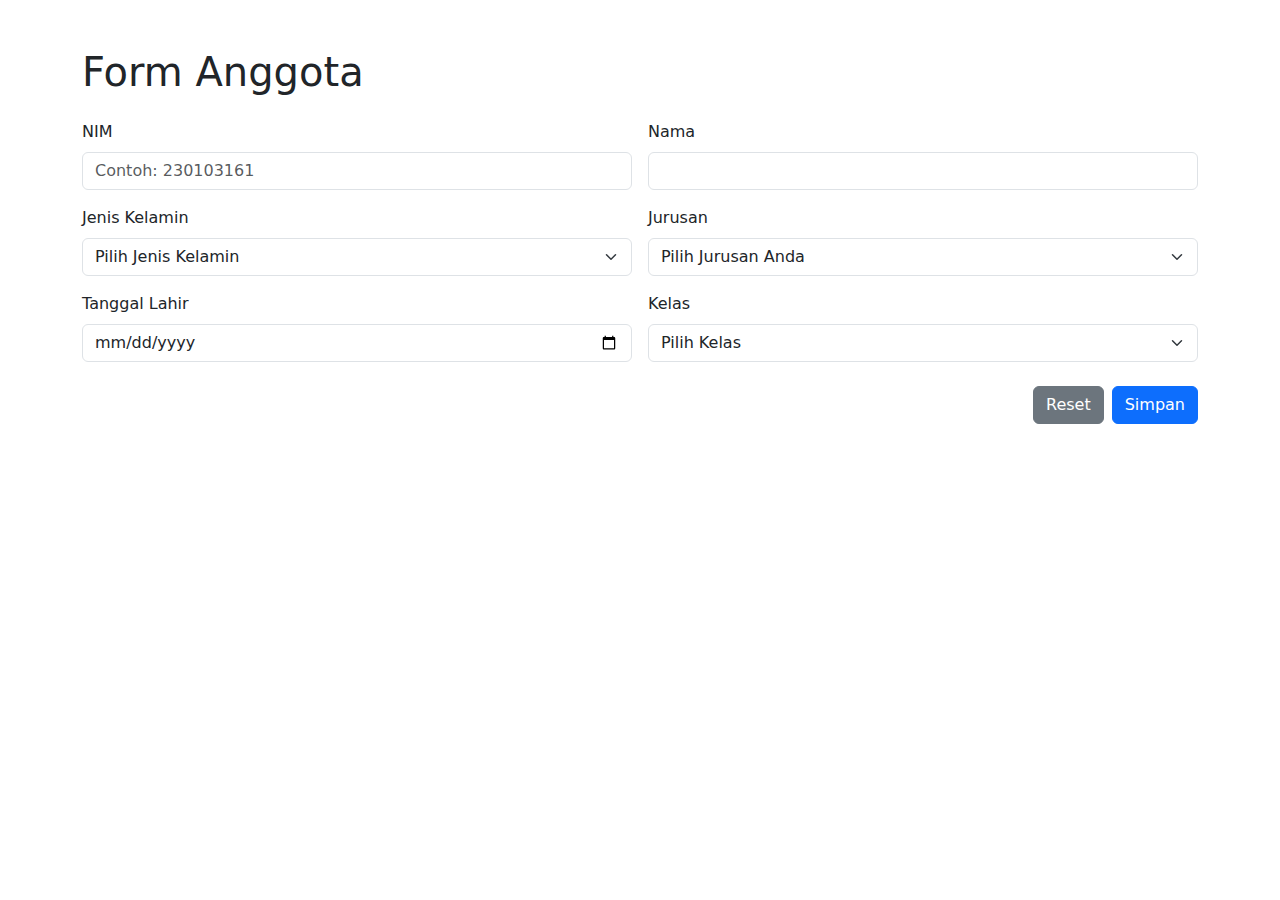
<file: Database/admin.html>
<!DOCTYPE html>
<html lang="en">

<head>
    <meta charset="UTF-8">
    <meta name="viewport" content="width=device-width, initial-scale=1.0">
    <title>Form Anggota</title>

    <!-- Bootstrap CSS -->
    <link href="https://cdn.jsdelivr.net/npm/bootstrap@5.3.0/dist/css/bootstrap.min.css" rel="stylesheet">
    <!-- Font Awesome -->
    <link href="https://cdnjs.cloudflare.com/ajax/libs/font-awesome/6.0.0-beta3/css/all.min.css" rel="stylesheet">
</head>

<body>
    <div class="container mt-5">
        <h1 class="mb-4">Form Anggota</h1>
        <form method="POST" action="Anggota/add_anggota.php">
            <div class="row g-3">
                <div class="col-md-6">
                    <label for="nim" class="form-label">NIM</label>
                    <input type="text" class="form-control" id="nim" name="nim" placeholder="Contoh: 230103161" required>
                </div>
                <div class="col-md-6">
                    <label for="nama" class="form-label">Nama</label>
                    <input type="text" class="form-control" id="nama" name="nama" required>
                </div>
                <div class="col-md-6">
                    <label for="jenis_kelamin" class="form-label">Jenis Kelamin</label>
                    <select class="form-select" id="jenis_kelamin" name="jenis_kelamin" required>
                        <option value="" disabled selected>Pilih Jenis Kelamin</option>
                        <option value="Laki-Laki">Laki-Laki</option>
                        <option value="Perempuan">Perempuan</option>
                    </select>
                </div>
                <div class="col-md-6">
                    <label for="jurusan" class="form-label">Jurusan</label>
                    <select class="form-select" id="jurusan" name="jurusan" required>
                        <option value="" disabled selected>Pilih Jurusan Anda</option>
                        <option value="D4 Teknologi Rekayasa Perangkat Lunak">D4 Teknologi Rekayasa Perangkat Lunak</option>
                        <option value="S1 Teknik Informatika">S1 Teknik Informatika</option>
                        <option value="S1 Sistem Informasi">S1 Sistem Informasi</option>
                        <option value="D3 Teknik Komputer">D3 Teknik Komputer</option>
                    </select>
                </div>
                <div class="col-md-6">
                    <label for="tgl_lahir" class="form-label">Tanggal Lahir</label>
                    <input type="date" class="form-control" id="tgl_lahir" name="tgl_lahir" required>
                </div>
                <div class="col-md-6">
                    <label for="kelas" class="form-label">Kelas</label>
                    <select class="form-select" id="kelas" name="kelas" required>
                        <option value="" disabled selected>Pilih Kelas</option>
                    </select>
                </div>
            </div>
            <div class="d-flex justify-content-end mt-4">
                <button type="reset" class="btn btn-secondary me-2">Reset</button>
                <button type="submit" class="btn btn-primary">Simpan</button>
            </div>
        </form>
    </div>

    <!-- Bootstrap JS -->
    <script src="https://cdn.jsdelivr.net/npm/bootstrap@5.3.0/dist/js/bootstrap.bundle.min.js"></script>
    <script>
        document.addEventListener("DOMContentLoaded", function () {
            const jurusanToKelas = {
                "D4 Teknologi Rekayasa Perangkat Lunak": ["TRPL23-23A1"],
                "S1 Teknik Informatika": ["TI23-23A1", "TI23-23A2", "TI23-23A3", "TI23-23A4", "TI23-23A5", "TI23-23A6"],
                "S1 Sistem Informasi": ["SI23-23A1", "SI23-23A2"],
                "D3 Teknik Komputer": ["TK23-23A1"]
            };

            const jurusanDropdown = document.getElementById("jurusan");
            const kelasDropdown = document.getElementById("kelas");

            jurusanDropdown.addEventListener("change", function () {
                const jurusan = this.value;

                // Reset kelas options
                kelasDropdown.innerHTML = '<option value="" disabled selected>Pilih Kelas</option>';

                if (jurusan in jurusanToKelas) {
                    jurusanToKelas[jurusan].forEach(kelas => {
                        const option = document.createElement("option");
                        option.value = kelas;
                        option.textContent = kelas;
                        kelasDropdown.appendChild(option);
                    });
                }
            });
        });
    </script>
</body>

</html>
</file>
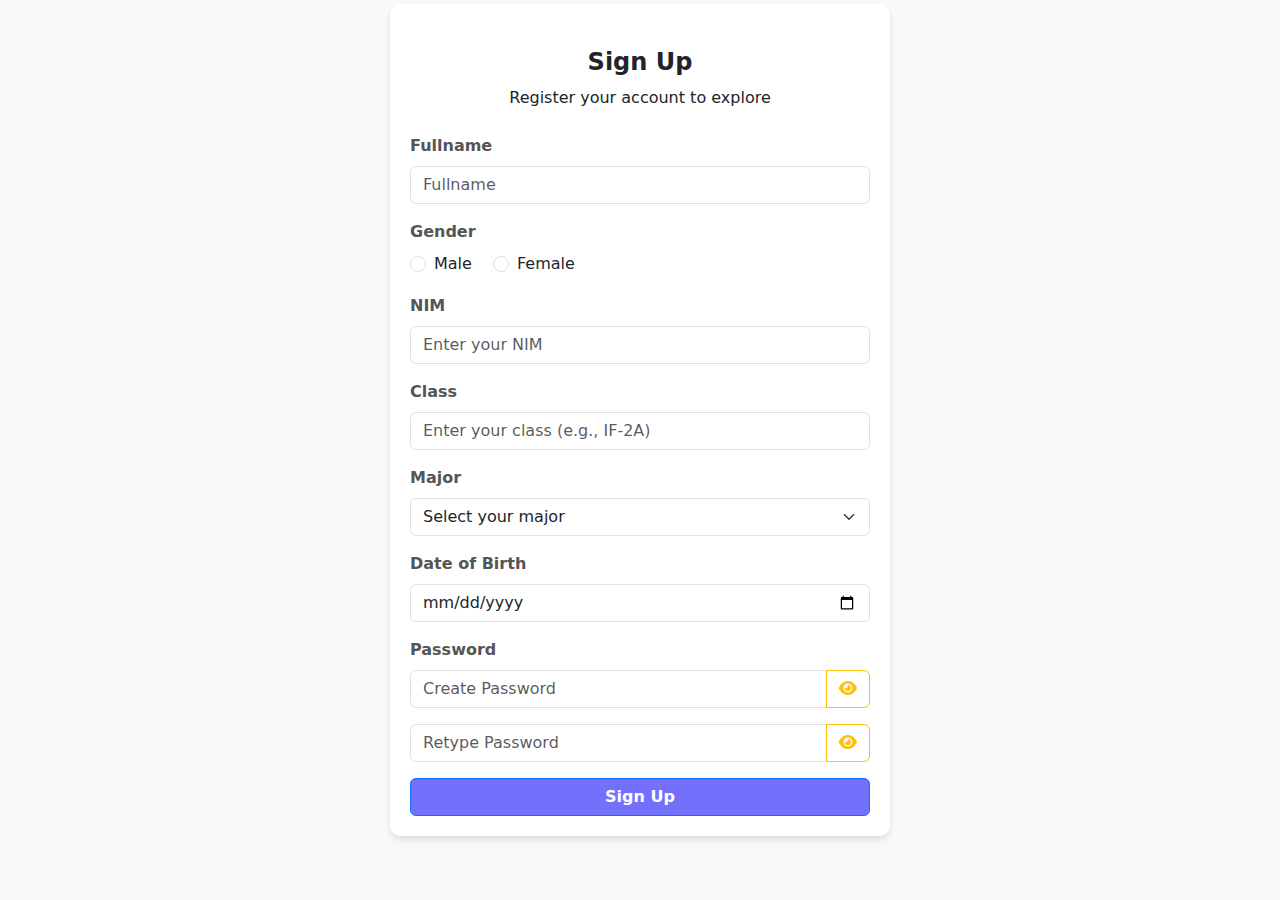
<file: User/signup.html>
<!DOCTYPE html>
<html lang="en">
  <head>
    <meta charset="UTF-8" />
    <meta name="viewport" content="width=device-width, initial-scale=1.0" />
    <title>Sign Up</title>
    <link
      href="https://cdn.jsdelivr.net/npm/bootstrap@5.3.0-alpha3/dist/css/bootstrap.min.css"
      rel="stylesheet"
    />
    <link
      href="https://cdnjs.cloudflare.com/ajax/libs/font-awesome/6.0.0-beta3/css/all.min.css"
      rel="stylesheet"
    />
    <link rel="stylesheet" href="../Assets/css/signupuser.css" />
  </head>
  <body>
    <div class="signup-container">
      <!-- Sign Up Header -->
      <h2 class="signup-header mt-4 text-center">Sign Up</h2>
      <p class="login-subtitle mb-4 text-center">
        Register your account to explore
      </p>
      <!-- Sign-Up Form -->
      <form>
        <!-- Full Name -->
        <div class="mb-3">
          <label for="fullname" class="form-label">Fullname</label>
          <input
            type="text"
            class="form-control"
            id="fullname"
            placeholder="Fullname"
            required
          />
        </div>

        <!-- Gender -->
        <div class="mb-3">
          <label class="form-label d-block">Gender</label>
          <div class="form-check form-check-inline">
            <input
              class="form-check-input"
              type="radio"
              name="gender"
              id="male"
              value="Male"
              required
            />
            <label class="form-check-label" for="male">Male</label>
          </div>
          <div class="form-check form-check-inline">
            <input
              class="form-check-input"
              type="radio"
              name="gender"
              id="female"
              value="Female"
              required
            />
            <label class="form-check-label" for="female">Female</label>
          </div>
        </div>

        <!-- NIM -->
        <div class="mb-3">
          <label for="nim" class="form-label">NIM</label>
          <input
            type="text"
            class="form-control"
            id="nim"
            placeholder="Enter your NIM"
            required
          />
        </div>

        <!-- Class -->
        <div class="mb-3">
          <label for="class" class="form-label">Class</label>
          <input
            type="text"
            class="form-control"
            id="class"
            placeholder="Enter your class (e.g., IF-2A)"
            required
          />
        </div>

        <!-- Major -->
        <div class="mb-3">
          <label for="major" class="form-label">Major</label>
          <select class="form-select" id="major" required>
            <option value="" selected disabled>Select your major</option>
            <option value="Informatics">Informatics</option>
            <option value="Computer Science">Computer Science</option>
            <option value="Information Systems">Information Systems</option>
            <option value="Cybersecurity">Cybersecurity</option>
          </select>
        </div>

        <!-- Date of Birth -->
        <div class="mb-3">
          <label for="dob" class="form-label">Date of Birth</label>
          <input type="date" class="form-control" id="dob" required />
        </div>

        <!-- Create Password -->
        <div class="mb-3">
          <label for="password" class="form-label">Password</label>
          <div class="input-group">
            <input
              type="password"
              class="form-control"
              id="password"
              placeholder="Create Password"
              required
            />
            <button
              class="btn btn-outline-warning"
              type="button"
              id="togglePassword"
            >
              <i class="fas fa-eye"></i>
            </button>
          </div>
        </div>

        <!-- Retype Password -->
        <div class="mb-3">
          <div class="input-group">
            <input
              type="password"
              class="form-control"
              id="confirmPassword"
              placeholder="Retype Password"
              required
            />
            <button
              class="btn btn-outline-warning"
              type="button"
              id="toggleConfirmPassword"
            >
              <i class="fas fa-eye"></i>
            </button>
          </div>
        </div>

        <!-- Submit Button -->
        <button type="submit" class="btn btn-primary w-100">Sign Up</button>
      </form>
    </div>

    <script>
      // Toggle password visibility
      const togglePassword = document.getElementById("togglePassword");
      const passwordInput = document.getElementById("password");

      const toggleConfirmPassword = document.getElementById(
        "toggleConfirmPassword"
      );
      const confirmPasswordInput = document.getElementById("confirmPassword");

      togglePassword.addEventListener("click", () => {
        if (passwordInput.type === "password") {
          passwordInput.type = "text";
          togglePassword.innerHTML = '<i class="fas fa-eye-slash"></i>';
        } else {
          passwordInput.type = "password";
          togglePassword.innerHTML = '<i class="fas fa-eye"></i>';
        }
      });

      toggleConfirmPassword.addEventListener("click", () => {
        if (confirmPasswordInput.type === "password") {
          confirmPasswordInput.type = "text";
          toggleConfirmPassword.innerHTML = '<i class="fas fa-eye-slash"></i>';
        } else {
          confirmPasswordInput.type = "password";
          toggleConfirmPassword.innerHTML = '<i class="fas fa-eye"></i>';
        }
      });
    </script>
  </body>
</html>
</file>
<file: Assets/css/signupuser.css>
:root {
    --primary: #7371fc;
  }

  body {
    padding-bottom: 60px;
    background-color: #f8f9fa;
    display: flex;
    justify-content: center;
    align-items: center;
    min-height: 100vh; /* Ganti height menjadi min-height */
    margin: 0;
    flex-direction: column; /* Tambahkan ini agar elemen bisa di-stack secara vertikal */
  }

  .signup-container {
    max-width: 500px;
    width: 90%;
    padding: 20px;
    background-color: #ffffff;
    border-radius: 10px;
    box-shadow: 0 4px 6px rgba(0, 0, 0, 0.1);
  }

  .signup-header {
    font-size: 24px;
    font-weight: bold;
    margin-bottom: 10px;
  }

  .form-label {
    font-weight: bold;
    color: #555;
  }

  .btn-primary {
    background-color: var(--primary);
    font-weight: bold;
  }

  .btn-primary:hover {
    background-color: #5a58e6;
  }

  @media (max-width: 576px) {
    .signup-container {
      width: 95%;
      padding: 15px;
    }

    .signup-header {
      font-size: 20px;
    }
  }
</file>
